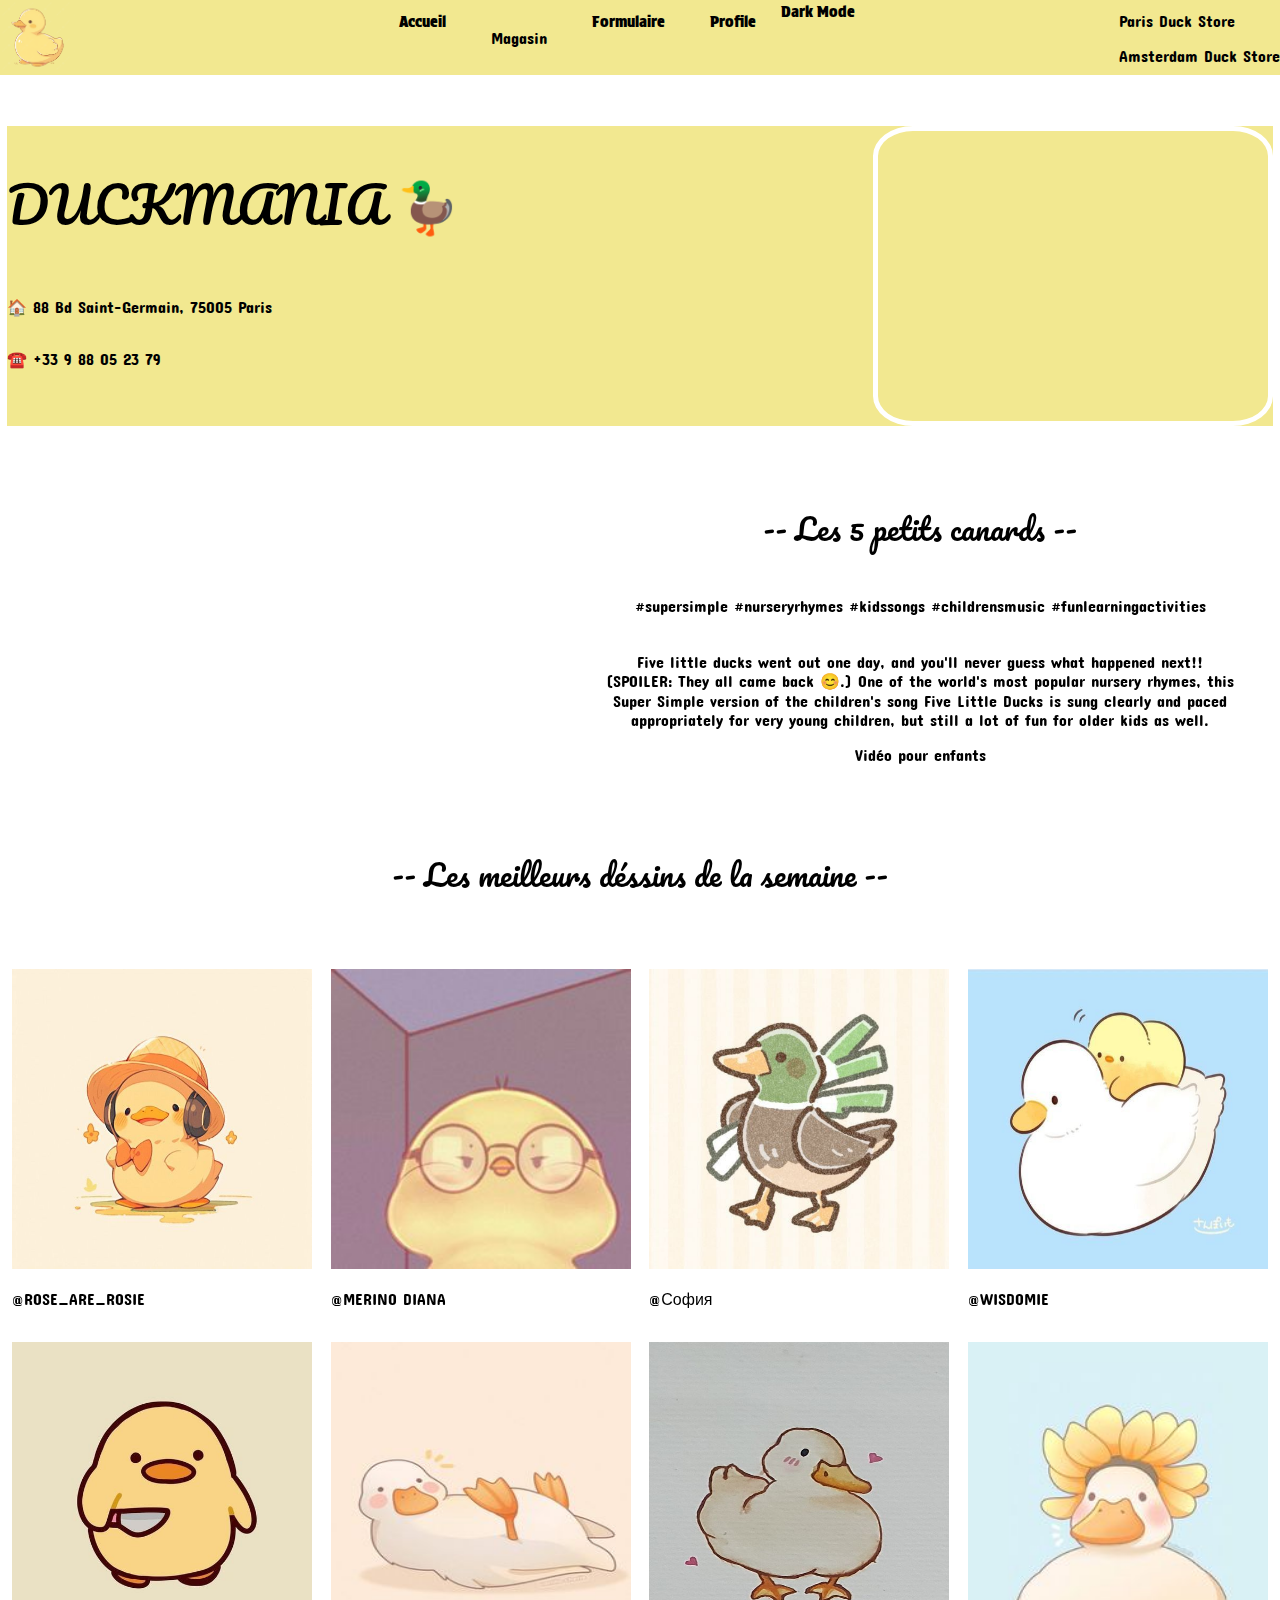
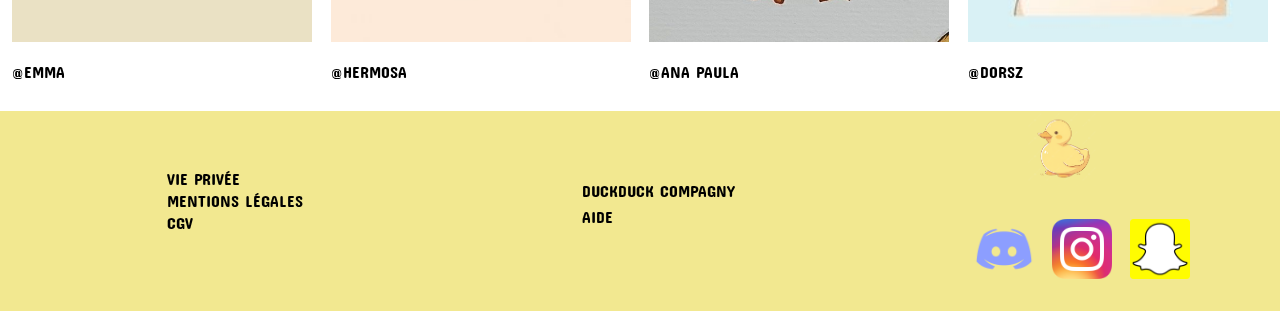
<file: index.html>
<!DOCTYPE html>
<html lang="fr">
<head>

    <meta charset="UTF-8">
    <meta name="viewport" content="width=device-width, initial-scale=1.0">
    <link rel="stylesheet" href="css/style.css">
    <!-- Ajouter le logo à l'onglet du site-->
    <link rel="icon" type="image/png" href="img/logo.png">
    <title>Duckmania - Une vie de canard</title>

    <!-- POLICE D'ÉCRITURE-->
    <link rel="preconnect" href="https://fonts.googleapis.com">
    <link rel="preconnect" href="https://fonts.gstatic.com" crossorigin>
    <link href="https://fonts.googleapis.com/css2?family=Pacifico&display=swap" rel="stylesheet">

    <link rel="preconnect" href="https://fonts.googleapis.com">
    <link rel="preconnect" href="https://fonts.gstatic.com" crossorigin>
    <link href="https://fonts.googleapis.com/css2?family=Pacifico&family=Protest+Strike&display=swap" rel="stylesheet">

    <link rel="preconnect" href="https://fonts.googleapis.com">
    <link rel="preconnect" href="https://fonts.gstatic.com" crossorigin>
    <link href="https://fonts.googleapis.com/css2?family=Concert+One&display=swap" rel="stylesheet">

</head>



<body>
    <!-- En-tête du site-->
    <header class="d-flex justify-content-between align-items-center">

        <img src="img/logo.png" alt="logo du site" id="logo">
        <!-- Panel de navigation-->


        <!-- Boutons de navigation-->

        <div class="d-flex">
            <ul class="tab-flex">
                <li class="tab">
                    <a href="index.html">Accueil</a> 
                </li>
                <li class="tab tab-active tab-content">
                    <p>Magasin</p>
                </li>
                <li class="tab">
                    <a href="formulaire.html">Formulaire</a>
                </li>
                <li class="tab">
                    <a href="maintenance.html">Profile</a>
                </li>
                <li>
                    <a id="button" class="d-flex" href="#">Dark Mode</a>
                </li>
            </ul>
        </div>
        <div class="content active">
            <p>Paris Duck Store </p>
            <p>Amsterdam Duck Store </p>
        </div>

    </header>

    <section class="d-flex justify-content-between" id="section1">

        <div class="d-flex flex-column">
            <h1>DUCKMANIA 🦆</h1>
            <p>🏠  88 Bd Saint-Germain, 75005 Paris</p>
            <p>☎️  +33 9 88 05 23 79</p>
        </div>

        <!-- Google Maps -->
        <nav class="d-flex justify-content-end">
            <iframe src="https://www.google.com/maps/embed?pb=!1m18!1m12!1m3!1d27874.597011390037!2d2.3263244271473784!3d48.86710771891729!2m3!1f0!2f0!3f0!3m2!1i1024!2i768!4f13.1!3m3!1m2!1s0x47e6716c0ab7f185%3A0x47a9ca8cb96b1409!2sDuck%20shop!5e0!3m2!1sfr!2sfr!4v1728745660402!5m2!1sfr!2sfr" width="400" height="300" style="border:5px solid rgb(255, 255, 255); padding: 5%; border-radius: 10%;" allowfullscreen="" loading="lazy" referrerpolicy="no-referrer-when-downgrade"></iframe>
        </nav>
        
    </section>

    <section class="d-flex justify-content-around">

        <!-- Vidéo youtube-->
        <nav>
            <iframe width="560" height="315" src="https://www.youtube.com/embed/LrAtBtQnvCE?si=LXmkt28k0Jlvhyb_" title="YouTube video player" frameborder="0" allow="accelerometer; autoplay; clipboard-write; encrypted-media; gyroscope; picture-in-picture; web-share" referrerpolicy="strict-origin-when-cross-origin" allowfullscreen></iframe>
        </nav>

        <div class="d-flex flex-column text-align-center">
            <h2>-- Les 5 petits canards --</h2>
            <p id="lien">#supersimple #nurseryrhymes #kidssongs #childrensmusic #funlearningactivities</p>
            <p id="description">Five little ducks went out one day, and you'll never guess what happened next!! (SPOILER: They all came back 😊.)  One of the world's most popular nursery rhymes, this Super Simple version of the children's song Five Little Ducks is sung clearly and paced appropriately for very young children, but still a lot of fun for older kids as well.</p>
            <p>Vidéo pour enfants</p>
        </div>

    </section>

    <section>

        <h2>-- Les meilleurs déssins de la semaine --</h2>
        <!-- images des canards de la semaine ( avec l'auteur en @ ) -->
        <div class="d-flex justify-content-between" id="duck">
            <div class="photo">
                <img src="img/Duck1.jpg" alt="Canard" width="300" height="300">
                <p class="desc">@ROSE_ARE_ROSIE</p>
            </div>
            <div class="photo">
                <img src="img/Duck2.jpg" alt="Canard" width="300" height="300">
                <p class="desc">@MERINO DIANA</p>
            </div>
            <div class="photo">
                <img src="img/Duck3.jpg" alt="Canard" width="300" height="300">
                <p class="desc">@София</p>
            </div>
            <div class="photo">
                <img src="img/Duck4.jpg" alt="Canard" width="300" height="300">
                <p class="desc">@WISDOMIE</p>
            </div>
        </div>

        <div class="d-flex justify-content-between" id="duck">
            <div class="photo">
                <img src="img/Duck5.jpg" alt="Canard" width="300" height="300">
                <p class="desc">@EMMA</p>
            </div>
            <div class="photo">
                <img src="img/Duck6.jpg" alt="Canard" width="300" height="300">
                <p class="desc">@HERMOSA</p>
            </div>
            <div class="photo">
                <img src="img/Duck7.jpg" alt="Canard" width="300" height="300">
                <p class="desc">@ANA PAULA</p>
            </div>
            <div class="photo">
                <img src="img/Duck8.jpg" alt="Canard" width="300" height="300">
                <p class="desc">@DORSZ</p>
            </div>
        </div>

    </section>

    <!-- Bas de Page-->
    <footer>
        <nav class="d-flex justify-content-end">
            <img src="img/logo.png" alt="logo du site" id="logo_footer">
        </nav>
        <section class="d-flex justify-content-around">
            <div>
                <ul class="d-flex flex-column" id="footer">
                    <li>CGV</li>
                    <li>MENTIONS LÉGALES</li>
                    <li>VIE PRIVÉE</li>
                </ul>
            </div>
            <div>
                <ul class="d-flex flex-column">
                    <li>AIDE</li>
                    <li>DUCKDUCK COMPAGNY</li>
                </ul>
            </div>
            <div class="d-flex">
                <img src="img/Discord.png" alt="" id="icon">
                <img src="img/Instagram.png" alt="" id="icon">
                <img src="img/Snapchat.png" alt="" id="icon">
            </div>
        </section>

    </footer>
    <script src="JavaScript/darkMode.js"></script>
    <script src="JavaScript/tabs.js"></script>
    <script src="JavaScript/form.js"></script>
</body>
</html>
</file>
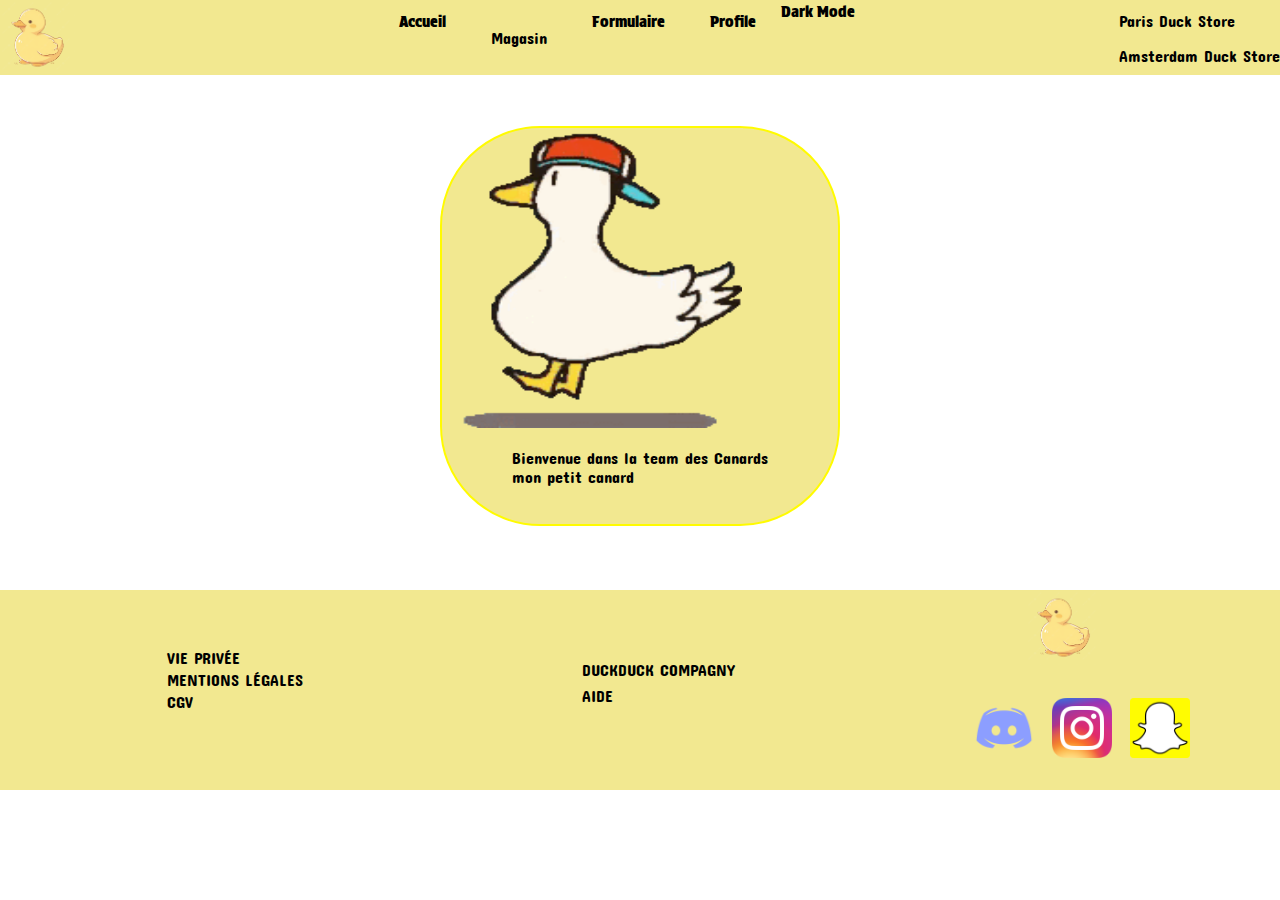
<file: bienvenue.html>
<!DOCTYPE html>
<html lang="fr">
<head>

    <meta charset="UTF-8">
    <meta name="viewport" content="width=device-width, initial-scale=1.0">
    <link rel="stylesheet" href="css/style.css">
    <!-- Ajouter le logo à l'onglet du site-->
    <link rel="icon" type="image/png" href="img/logo.png">
    <title>Duckmania - Bienvenue</title>

    <!-- POLICE D'ÉCRITURE-->
    <link rel="preconnect" href="https://fonts.googleapis.com">
    <link rel="preconnect" href="https://fonts.gstatic.com" crossorigin>
    <link href="https://fonts.googleapis.com/css2?family=Pacifico&display=swap" rel="stylesheet">

    <link rel="preconnect" href="https://fonts.googleapis.com">
    <link rel="preconnect" href="https://fonts.gstatic.com" crossorigin>
    <link href="https://fonts.googleapis.com/css2?family=Pacifico&family=Protest+Strike&display=swap" rel="stylesheet">

    <link rel="preconnect" href="https://fonts.googleapis.com">
    <link rel="preconnect" href="https://fonts.gstatic.com" crossorigin>
    <link href="https://fonts.googleapis.com/css2?family=Concert+One&display=swap" rel="stylesheet">

</head>

<body>

    <!-- En-tête du site-->
    <header class="d-flex justify-content-between align-items-center">

        <img src="img/logo.png" alt="logo du site" id="logo">

        <div class="d-flex">
            <ul class="tab-flex">
                <li class="tab">
                    <a href="index.html">Accueil</a> 
                </li>
                <li class="tab tab-active tab-content">
                    <p>Magasin</p>
                </li>
                <li class="tab">
                    <a href="formulaire.html">Formulaire</a>
                </li>
                <li class="tab">
                    <a href="maintenance.html">Profile</a>
                </li>
                <li>
                    <a id="button" class="d-flex" href="#">Dark Mode</a>
                </li>
            </ul>
        </div>
        <div class="content active">
            <p>Paris Duck Store </p>
            <p>Amsterdam Duck Store </p>
        </div>

    </header>


    <!-- Corp du site-->
    <section class="d-flex justify-content-around">
        <nav class="square2">
            <img src="img/duck-meme.gif" alt="">
            <p class="d-flex justify-content-around">Bienvenue dans la team des Canards <br> mon petit canard</p>
        </nav>
    </section>


    <!-- Bas de Page-->
    <footer>
        <nav class="d-flex justify-content-end">
            <img src="img/logo.png" alt="logo du site" id="logo_footer">
        </nav>
        <section class="d-flex justify-content-around">
            <div>
                <ul class="d-flex flex-column" id="footer">
                    <li>CGV</li>
                    <li>MENTIONS LÉGALES</li>
                    <li>VIE PRIVÉE</li>
                </ul>
            </div>
            <div>
                <ul class="d-flex flex-column">
                    <li>AIDE</li>
                    <li>DUCKDUCK COMPAGNY</li>
                </ul>
            </div>
            <div class="d-flex">
                <img src="img/Discord.png" alt="" id="icon">
                <img src="img/Instagram.png" alt="" id="icon">
                <img src="img/Snapchat.png" alt="" id="icon">
            </div>

    </footer>
    <script src="JavaScript/darkMode.js"></script>
    <script src="JavaScript/tabs.js"></script>
    <script src="JavaScript/form.js"></script>
</body>
</html>
</file>
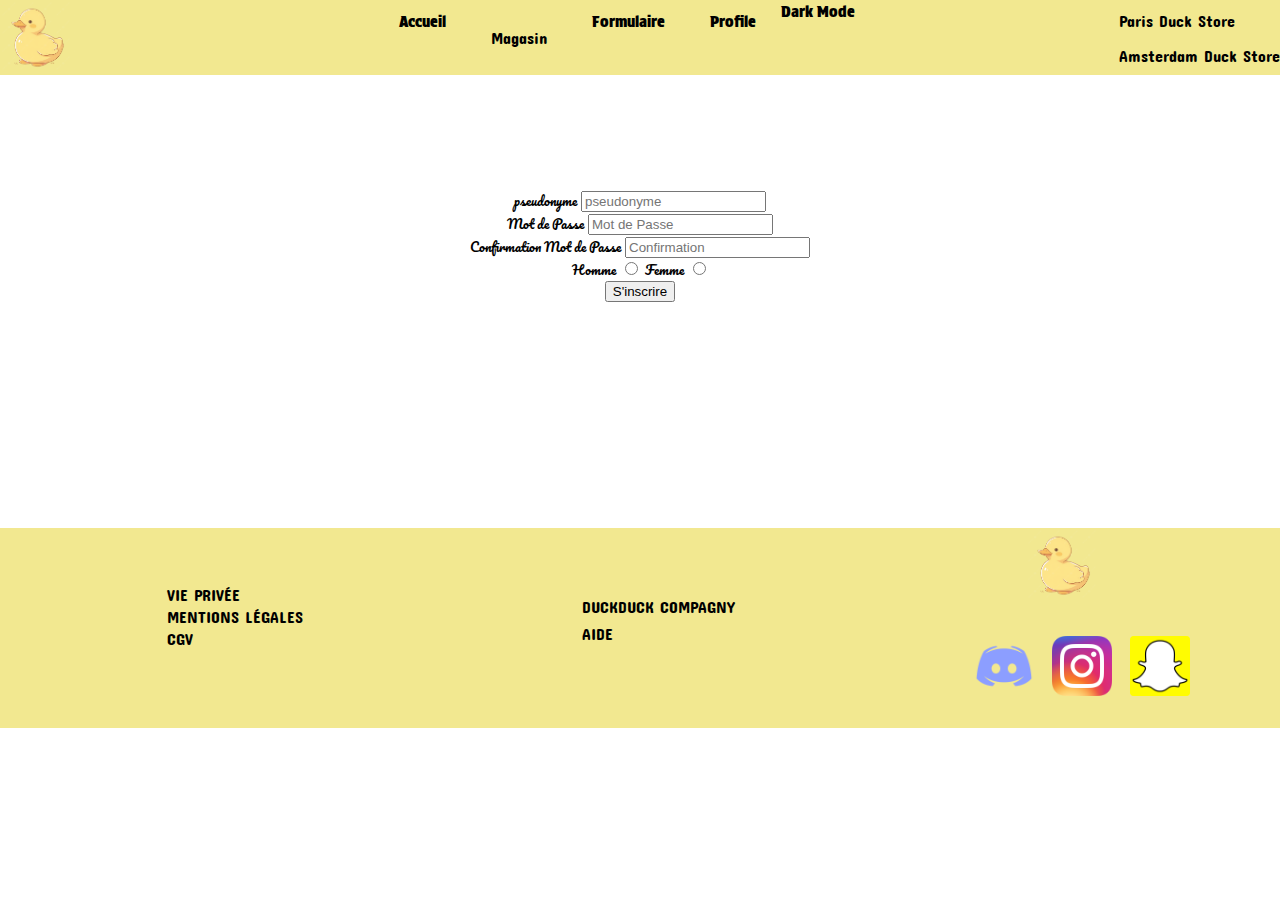
<file: formulaire.html>
<!DOCTYPE html>
<html lang="fr">
<head>

    <meta charset="UTF-8">
    <meta name="viewport" content="width=device-width, initial-scale=1.0">
    <link rel="stylesheet" href="css/style.css">
    <!-- Ajouter le logo à l'onglet du site-->
    <link rel="icon" type="image/png" href="img/logo.png">
    <title>Duckmania - Formulaire</title>

    <!-- POLICE D'ÉCRITURE-->
    <link rel="preconnect" href="https://fonts.googleapis.com">
    <link rel="preconnect" href="https://fonts.gstatic.com" crossorigin>
    <link href="https://fonts.googleapis.com/css2?family=Pacifico&display=swap" rel="stylesheet">

    <link rel="preconnect" href="https://fonts.googleapis.com">
    <link rel="preconnect" href="https://fonts.gstatic.com" crossorigin>
    <link href="https://fonts.googleapis.com/css2?family=Pacifico&family=Protest+Strike&display=swap" rel="stylesheet">

    <link rel="preconnect" href="https://fonts.googleapis.com">
    <link rel="preconnect" href="https://fonts.gstatic.com" crossorigin>
    <link href="https://fonts.googleapis.com/css2?family=Concert+One&display=swap" rel="stylesheet">

</head>



<body>

    <!-- En-tête du site-->
    <header class="d-flex justify-content-between align-items-center">
        
        <img src="img/logo.png" alt="logo du site" id="logo">

        <div class="d-flex">
            <ul class="tab-flex">
                <li class="tab">
                    <a href="index.html">Accueil</a> 
                </li>
                <li class="tab tab-active tab-content">
                    <p>Magasin</p>
                </li>
                <li class="tab">
                    <a href="formulaire.html">Formulaire</a>
                </li>
                <li class="tab">
                    <a href="maintenance.html">Profile</a>
                </li>
                <li>
                    <a id="button" class="d-flex" href="#">Dark Mode</a>
                </li>
            </ul>
        </div>
        <div class="content active">
            <p>Paris Duck Store </p>
            <p>Amsterdam Duck Store </p>
        </div>

    </header>


    <!-- Corp du site-->
     <section class="d-flex flex-column align-items-center">
        <form action="">
            <div>
                <label for="pseudo">pseudonyme</label>
                <input type="text" id="pseudo" name="pseudo" placeholder="pseudonyme">
            </div>
            <div>
                <label for="password">Mot de Passe</label>
                <input type="password" id="password" name="password" placeholder="Mot de Passe">
            </div>
            <div>
                <label for="password2">Confirmation Mot de Passe</label>
                <input type="password" id="password2" name="password2" placeholder="Confirmation">
            </div>
            <div>
                <label for="radio">Homme</label>
                <input type="radio" id="homme" name="radio" value="Fomme">
                <label for="radio">Femme</label>
                <input type="radio" id="femme" name="radio" value="Femme">

            </div>
            <div>
                <button type="submit">S'inscrire</button>
            </div>
        </form>
     </section>


    <!-- Bas de Page-->
    <footer style="margin-top: 12.65%;">
        <nav class="d-flex justify-content-end">
            <img src="img/logo.png" alt="logo du site" id="logo_footer">
        </nav>
        <section class="d-flex justify-content-around">
            <div>
                <ul class="d-flex flex-column" id="footer">
                    <li>CGV</li>
                    <li>MENTIONS LÉGALES</li>
                    <li>VIE PRIVÉE</li>
                </ul>
            </div>
            <div>
                <ul class="d-flex flex-column">
                    <li>AIDE</li>
                    <li>DUCKDUCK COMPAGNY</li>
                </ul>
            </div>
            <div class="d-flex">
                <img src="img/Discord.png" alt="" id="icon">
                <img src="img/Instagram.png" alt="" id="icon">
                <img src="img/Snapchat.png" alt="" id="icon">
            </div>

    </footer>
    <script src="JavaScript/darkMode.js"></script>
    <script src="JavaScript/tabs.js"></script>
    <script src="JavaScript/form.js"></script>
</body>
</html>
</file>
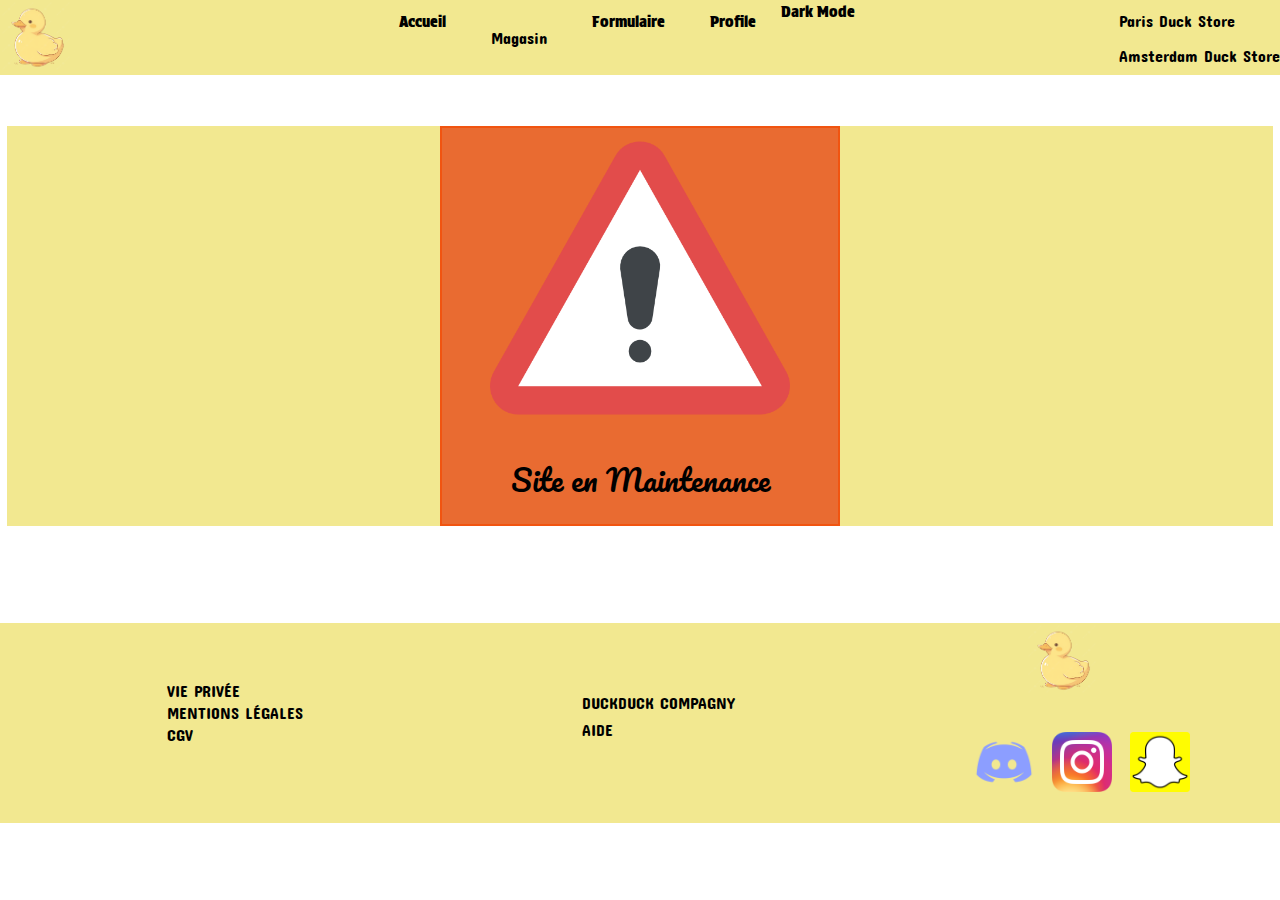
<file: maintenance.html>
<!DOCTYPE html>
<html lang="en">
<head>

    <meta charset="UTF-8">
    <meta name="viewport" content="width=device-width, initial-scale=1.0">
    <link rel="stylesheet" href="css/style.css">
    <!-- Ajouter le logo à l'onglet du site-->
    <link rel="icon" type="image/png" href="img/logo.png">
    <title>Duckmania - En Maintenance</title>

    <!-- POLICE D'ÉCRITURE-->
    <link rel="preconnect" href="https://fonts.googleapis.com">
    <link rel="preconnect" href="https://fonts.gstatic.com" crossorigin>
    <link href="https://fonts.googleapis.com/css2?family=Pacifico&display=swap" rel="stylesheet">

    <link rel="preconnect" href="https://fonts.googleapis.com">
    <link rel="preconnect" href="https://fonts.gstatic.com" crossorigin>
    <link href="https://fonts.googleapis.com/css2?family=Pacifico&family=Protest+Strike&display=swap" rel="stylesheet">

    <link rel="preconnect" href="https://fonts.googleapis.com">
    <link rel="preconnect" href="https://fonts.gstatic.com" crossorigin>
    <link href="https://fonts.googleapis.com/css2?family=Concert+One&display=swap" rel="stylesheet">

</head>



<body>
    <!-- En-tête du site-->
    <header class="d-flex justify-content-between align-items-center">

        <img src="img/logo.png" alt="logo du site" id="logo">

        <div class="d-flex">
            <ul class="tab-flex">
                <li class="tab">
                    <a href="index.html">Accueil</a> 
                </li>
                <li class="tab tab-active tab-content">
                    <p>Magasin</p>
                </li>
                <li class="tab">
                    <a href="formulaire.html">Formulaire</a>
                </li>
                <li class="tab">
                    <a href="maintenance.html">Profile</a>
                </li>
                <li>
                    <a id="button" class="d-flex" href="#">Dark Mode</a>
                </li>
            </ul>
        </div>
        <div class="content active">
            <p>Paris Duck Store </p>
            <p>Amsterdam Duck Store </p>
        </div>

    </header>


    <!-- Corp du site-->
    <section class="d-flex justify-content-around" id="section1">
        <div class="square">
            <nav class="d-flex justify-content-around">
                <img src="img/warning.png" alt="Warning">
            </nav>
            <h2 class="d-flex justify-content-around">Site en Maintenance</h2>
        </div>
    </section>


    <!-- Bas de Page-->
    <footer style="margin-top: 7.6%;">
        <nav class="d-flex justify-content-end">
            <img src="img/logo.png" alt="logo du site" id="logo_footer">
        </nav>
        <section class="d-flex justify-content-around">
            <div>
                <ul class="d-flex flex-column" id="footer">
                    <li>CGV</li>
                    <li>MENTIONS LÉGALES</li>
                    <li>VIE PRIVÉE</li>
                </ul>
            </div>
            <div>
                <ul class="d-flex flex-column">
                    <li>AIDE</li>
                    <li>DUCKDUCK COMPAGNY</li>
                </ul>
            </div>
            <div class="d-flex">
                <img src="img/Discord.png" alt="" id="icon">
                <img src="img/Instagram.png" alt="" id="icon">
                <img src="img/Snapchat.png" alt="" id="icon">
            </div>

    </footer>
    <script src="JavaScript/darkMode.js"></script>
    <script src="JavaScript/tabs.js"></script>
    <script src="JavaScript/form.js"></script>
</body>
</html>
</file>
<file: css/style.css>
/* Permet de dimentionner la taille de la page*/
*{
    box-sizing: border-box;
}


/* Permet de redimentionner ou supprimer certains éléments selon la taille de l'écran utilisé*/
@media only screen and (max-width: 480px){
    *{
        display: none;
    }
}
@media only screen and (max-width: 767px){
    iframe{
        display: none;
    }

    .w-50{
        width: 100%;
        text-align: center;
    }

    img{

        display: none;
    }

    div div nav{
        display: none;
    }

}


/* Permet d'appliquer du style à l'en-tête, le corps et bas de page ( couleur, taille, et marge ) */
header{
    width: 100%;
    height: 75px;
    background-color: rgb(242, 232, 144);
}

body{
    margin:auto;
    padding:auto;
}

footer{
    margin-top: 5%;
    width: 100%;
    height: 200px;
    background-color: rgb(242, 232, 144);
}


/* Stylise toutes les balises ayant le même nom */
section{
    margin-top: 4%;
    margin-left: 7px;
    margin-right: 7px;
}

h1{
    font-family: "Pacifico", cursive;
    font-weight: 400;
    font-style: normal;
    font-size: 50px;
}

h2{
    text-align: center;
    font-family: "Pacifico", cursive;
    font-weight: 400;
    font-style: normal;
    font-size: 30px;
}

label{
    font-family: "Pacifico", cursive;
    font-weight: 400;
    font-style: normal;
    font-size: 13px;
}

a{
    text-decoration: none;
    color: black;
    font-family: "Protest Strike", sans-serif;
    font-weight: 400;
    font-style: normal;
}

img{
    height: 300px;
    width: 300px;
}

form{
    text-align: center;
    flex-direction: column;
    padding: 5%;
}


/* Change l'oppacité du texte quand on passe son curseur sur un lien */
a:hover{
    opacity: 0.7;
}


/* Change la police d'écriture pour chaque paragraphe */
p{
    font-family: "Concert One", sans-serif;
    font-weight: 400;
    font-style: normal;
    
}


/* Enlève les puces initialement présente sur les liste*/
ul{
    list-style: none;
}


/* Ajoute du style sur une parcelle d'un code précis ( grâce au chemin utilisé )*/
nav ul li {
    margin: 0px 5px 0px 5px;
    border-radius: 10%;
}

footer div ul li{
    font-family: "Concert One", sans-serif;
    font-weight: 400;
    font-style: normal;
    margin-top: -30%;
}

form ul li{
    padding: 2%;
}


/* Styliser une parcelle de code en faisant appelle au ID ( id="..." ) */
#logo{
    height: 75px;
    width: 75px;
}

#logo_footer{
    height: 75px;
    width: 75px;
    margin-right: 14%;
}

#icon{
    height: 60px;
    width: 60px;
    margin: -10% 10% 0% 0% ;

}


#section1{
    margin-top: 4% 7px 0px 7px ;
    background-color: rgb(242, 232, 144);
}

#description{
    margin: 3% 5% 0% 5%;
}

#duck{
    margin-top: 5%;
}


/* Permet de déplacer des div et autres sur la page */
.d-flex {
    display: flex;
}


/* Permet de mettre des espaces entre les éléments */
.justify-content-between {
    justify-content: space-between;
}


/* Permet de centrer les éléments horizontalement*/
.justify-content-center {
    justify-content: center;
}


/* Permet de centrer les éléments verticalement*/
.align-items-center {
    align-items: center;
}


/* Permet de placer les éléments en colonne */
.flex-column {
    flex-direction: column;
}


/* Ajoute une bordure*/
.border {
    border: 2px solid black;
}


/* Permet de mettre les éléments à la fin */
.justify-content-end{
    justify-content: flex-end;
}


/* Permet de mettre de l'éspace autour des éléments */
.justify-content-around{
    justify-content: space-around;
}


.text-align-center{
    text-align: center;
}

.photo{
    margin: 5px;
    width: 300px;
    height: 300px;
}

.description {
    padding: 15px;
    text-align: center;
}

.square{
    width: 400px;
    height: 400px;
    background-color: rgb(233, 107, 49);
    border: 2px solid rgb(241, 84, 16);
}


/* Border-radius permet d'arrondir les coins */
.square2{
    width: 400px;
    height: 400px;
    background-color: rgb(242, 232, 144);
    border: 2px solid rgb(255, 251, 0);
    border-radius: 25%;
}


  
.dark-mode {
    background-color: rgb(45, 44, 44);
    color: white;
    header { background-color: rgb(57, 56, 56); }
    footer { background-color: rgb(57, 56, 56); }
    #section1 { background-color: rgb(57, 56, 56); }
    li {color: white;}
    a {color: white;}
    .square{background-color: rgb(175, 102, 191); border: 2px solid rgb(175, 102, 191);}
}

.tab-flex {
    display: flex;
}

.tab {
    padding: 10px 20px;
    cursor: pointer;
    margin-right: 5px;
}

.tab-active {
    color: black;
    font-family: "Protest Strike", sans-serif;
    font-weight: 400;
    font-style: normal;
}

.content {
    display: none;
}

.active {
    display: block;
}

.input-error{
    background-color: rgba(199, 38, 38, 0.319);
    border: solid 1px rgba(199, 38, 38, 0.696);
}

.input-ok{
    background-color: rgba(77, 181, 77, 0.319);
    border: solid 1px rgba(19, 122, 19, 0.696);
}
</file>
